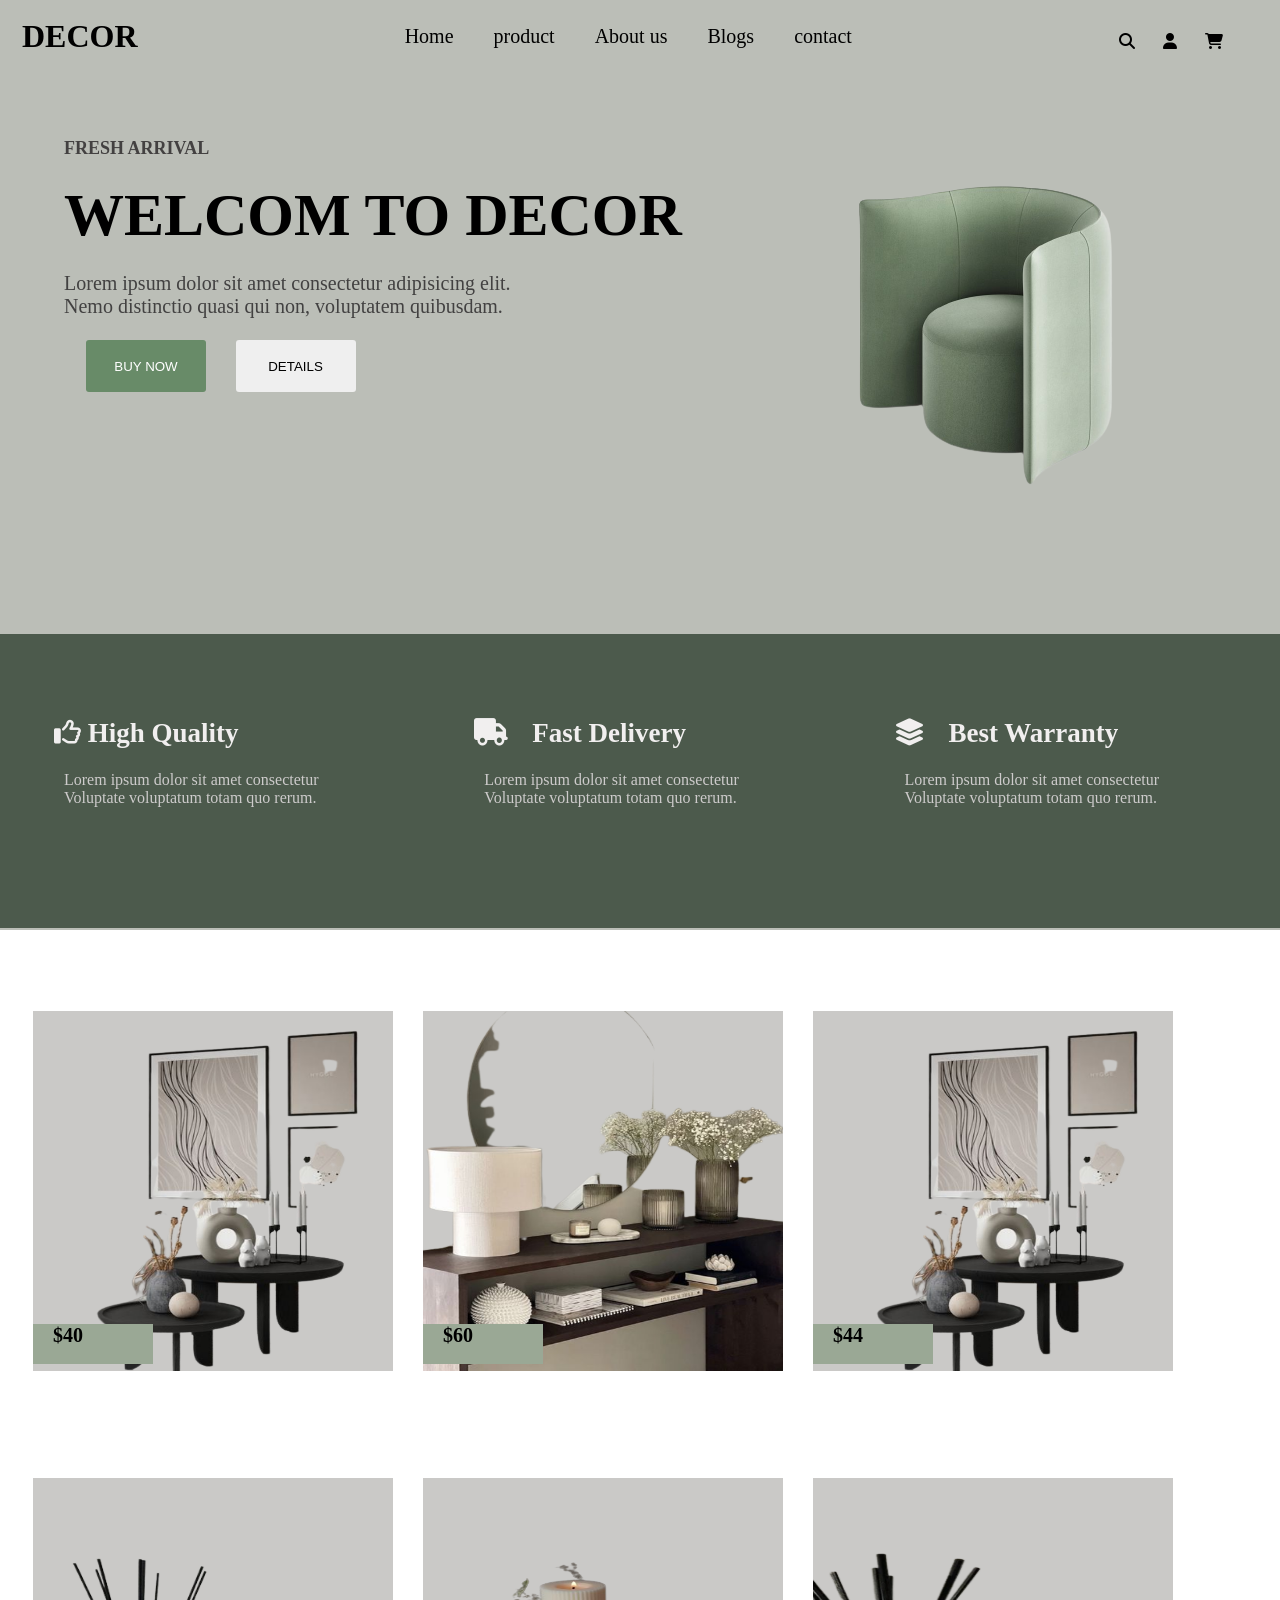
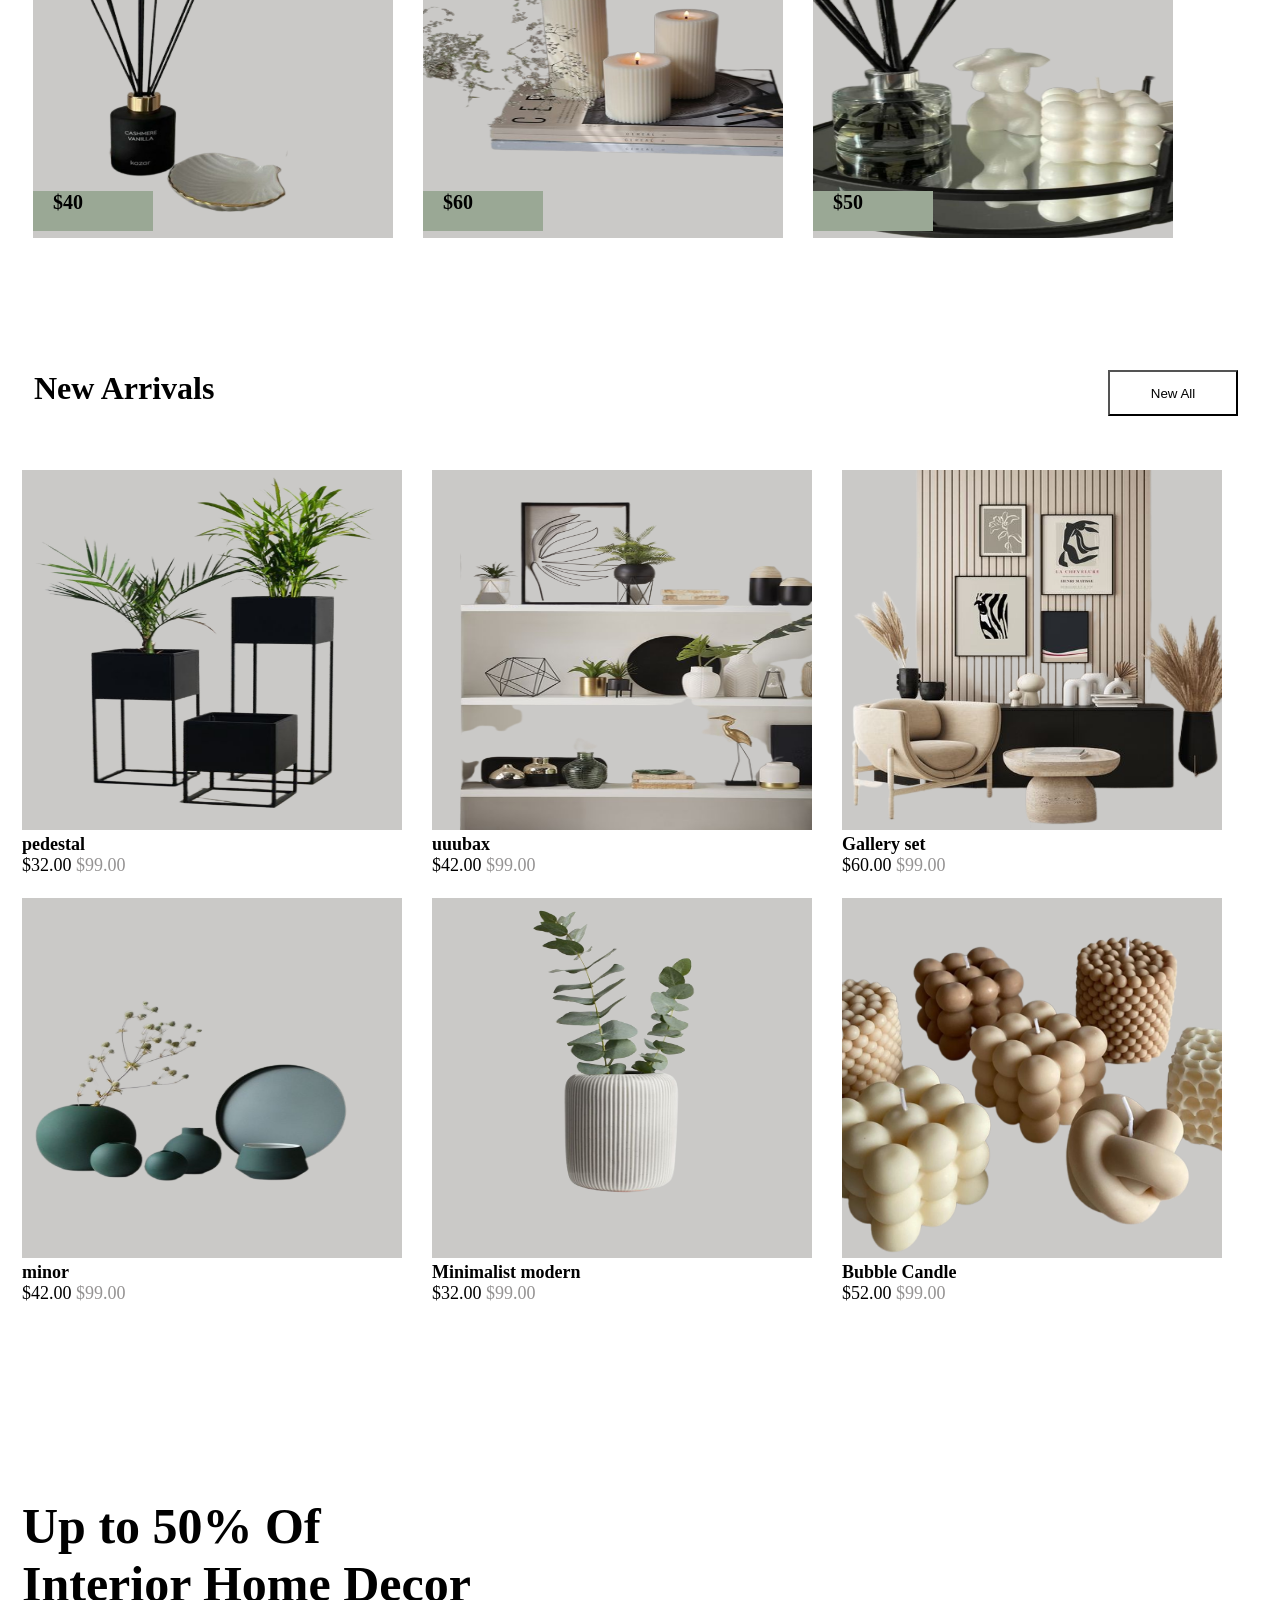
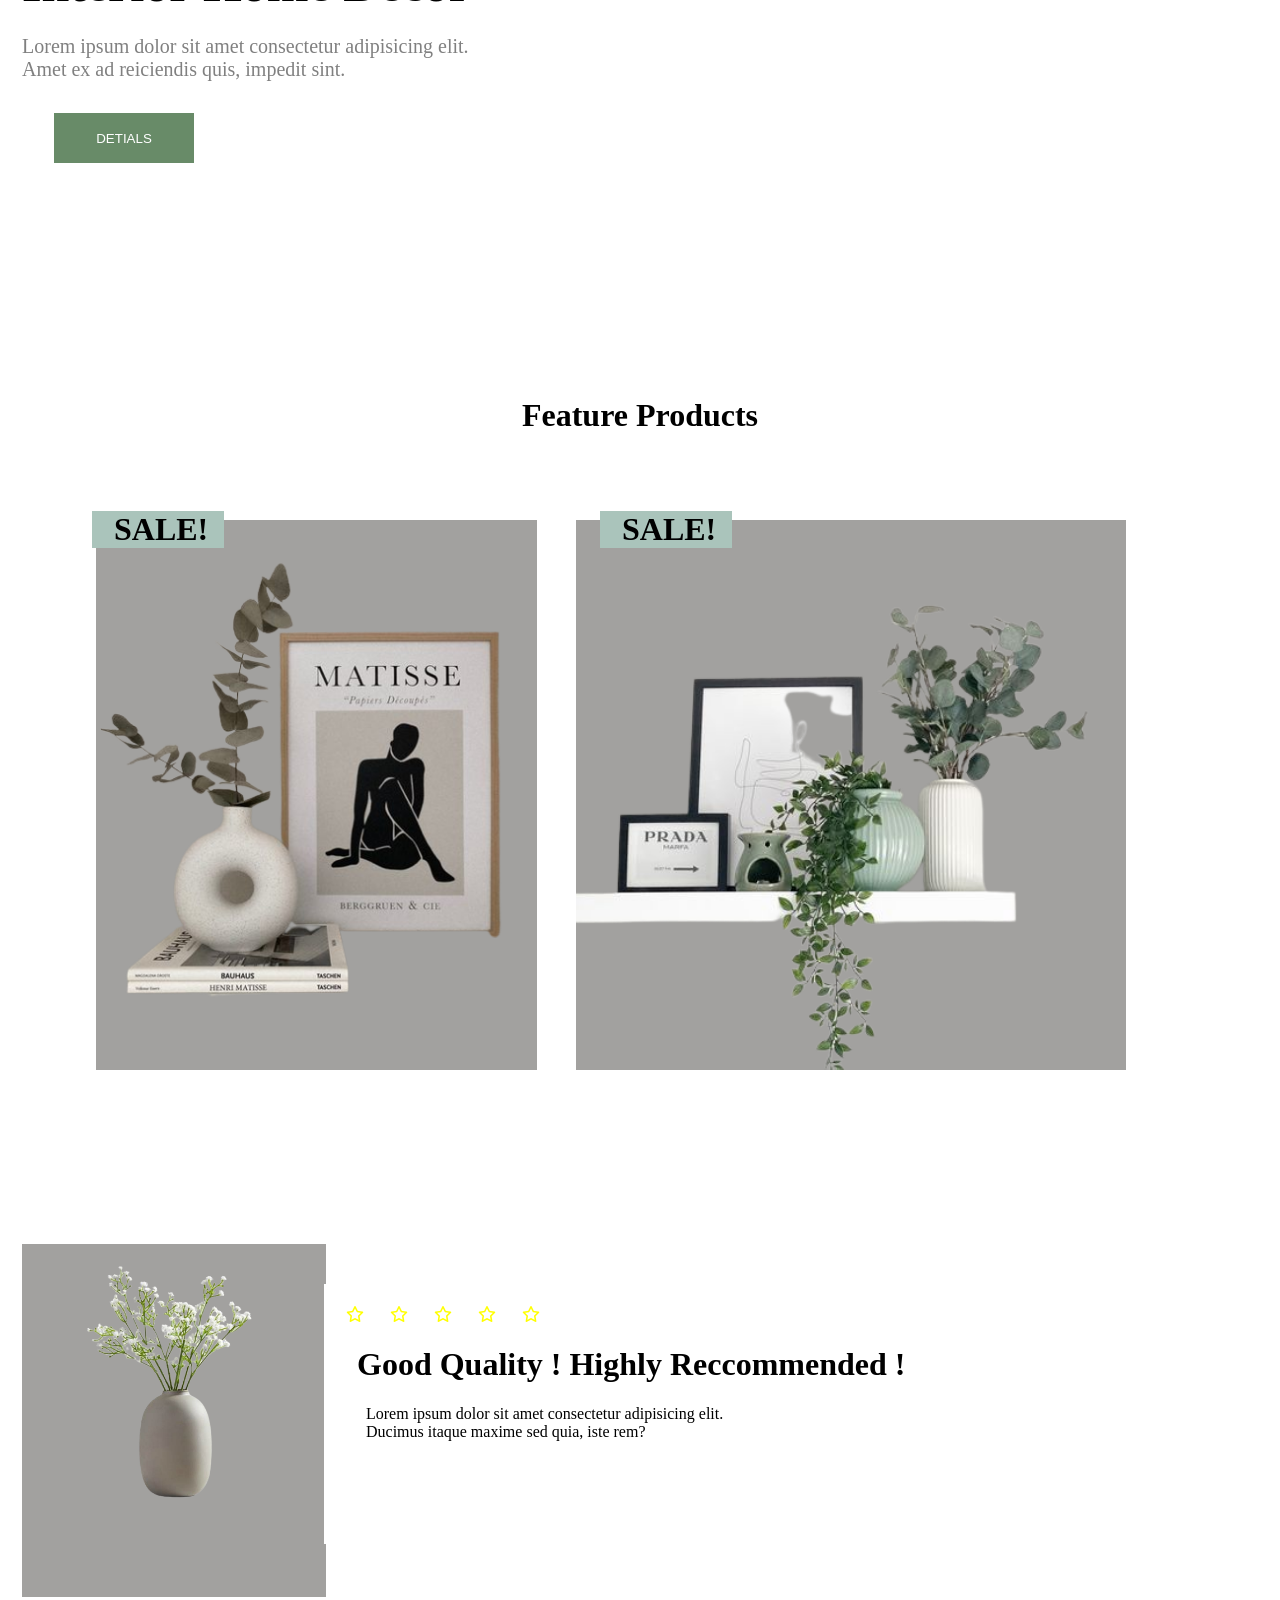
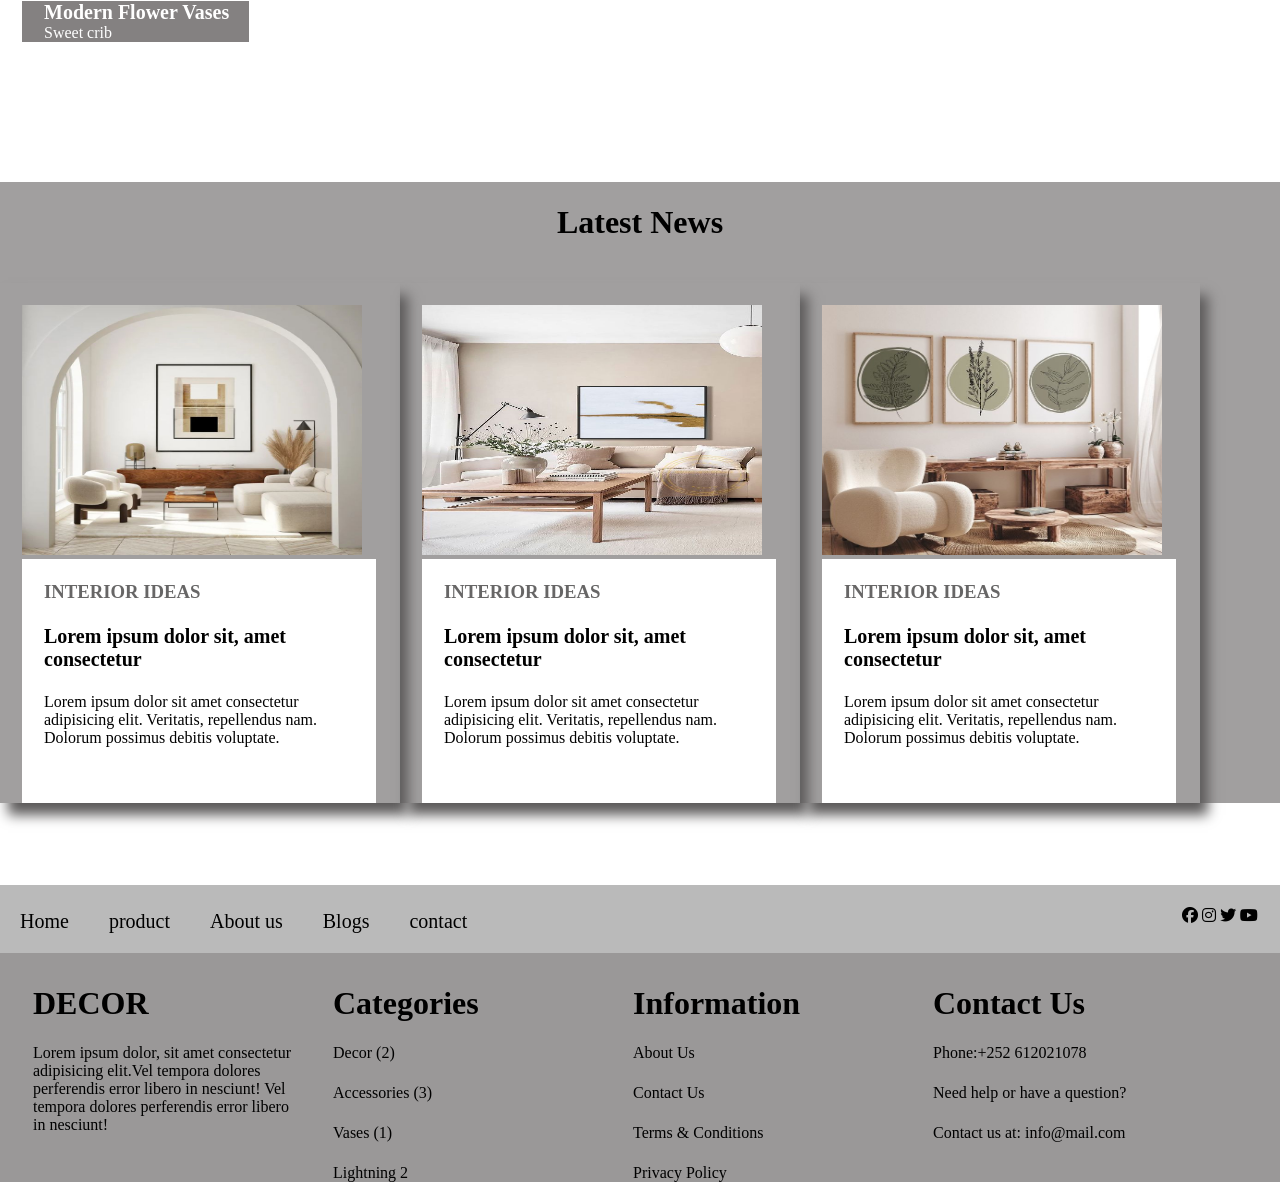
<file: index.html>
<!DOCTYPE html>
<html lang="en">
<head>
    <meta charset="UTF-8">
    <meta name="viewport" content="width=device-width, initial-scale=1.0">
    <title> project pr</title>
    <link rel="stylesheet" href="project.css">
    <link rel="stylesheet" href="https://cdnjs.cloudflare.com/ajax/libs/font-awesome/6.4.0/css/all.min.css" integrity="sha512-iecdLmaskl7CVkqkXNQ/ZH/XLlvWZOJyj7Yy7tcenmpD1ypASozpmT/E0iPtmFIB46ZmdtAc9eNBvH0H/ZpiBw==" crossorigin="anonymous" referrerpolicy="no-referrer" />
</head>
<body>
    <div class="header-parent">
        <div class="header">
            <!-- <div class="logo">
                <img src="img/Ak_logo-removebg-preview.png">
            </div> -->
        <div class="name">
            <h1>DECOR</h1>
        </div>
        <a href="#" class="button"><i class="fa-solid fa-bars"></i></a>
          <div class="menue"> 
        <ul>
                <li><a href="project.html">Home</a></li>
                <li><a href="product.html">product</a></li>
                <li><a href="about.html">About us</a></li>
                <li><a href="Blog.html">Blogs</a></li>
                <li><a href="contact.html">contact</a></li>
        </ul>
      </div>
        <div class="icon">
    
        <i class="fa-solid fa-magnifying-glass"></i>

        <i class="fa-solid fa-user"></i>

        <i class="fa-solid fa-cart-shopping"></i>


        </div>
        
      </div>
      <div class="body-parent">
      <div class="body1">
        <h3>FRESH ARRIVAL</h3>
        <h1>WELCOM TO DECOR</h1>
        <P>Lorem ipsum dolor sit amet consectetur adipisicing elit.<br> Nemo distinctio quasi qui non, voluptatem quibusdam.</P>
        <button class="BUT1">BUY NOW</button>
        <button class="BUT2">DETAILS</button>
      </div>
      <div class="body-img">
        <img src="img/Proto-chair-out-plushalle-01-1024x1024_1-removebg-preview.png">
         
      </div>

      </div>

      <div class="body2-parent">
        <div class="body2">
         
         <h1> <i class="fa-regular fa-thumbs-up"></i> High Quality</h1>
         <p>Lorem ipsum dolor sit amet consectetur <br>Voluptate voluptatum totam quo rerum.</p>
         
        </div>
        <div class="body2">
         <h1><i class="fa-solid fa-truck"></i>Fast Delivery</h1>
         <p>Lorem ipsum dolor sit amet consectetur <br>Voluptate voluptatum totam quo rerum.</p>

        </div>
        <div class="body2"> 
         <h1> <i class="fa-sharp fa-solid fa-layer-group"></i>Best Warranty</h1>
         <p>Lorem ipsum dolor sit amet consectetur <br>Voluptate voluptatum totam quo rerum.</p>

        </div>
        
      </div>
    <div class="image-parent">
      <div class="image1">
        <img src="img/image_111-removebg-preview.png">
        <div class="para1">
          <h1>$40</h1>
        </div>
       
      </div>
       <div class="image1">
        <img src="img/image_22-removebg-preview.png">
        <div class="para1">
          <h1>$60</h1>
        </div>
       </div>
       
       <div class="image1">
        <img src="img/image44-removebg-preview.png">
        <div class="para1">
          <h1>$44</h1>
        </div>
       </div> 
       <div class="image1">
        <img src="img/image_55-removebg-preview.png">
        <div class="para1">
          <h1>$40</h1>
        </div>
       </div>
       <div class="image1">
        <img src="img/image_66-removebg-preview.png">
        <div class="para1">
          <h1>$60</h1>
        </div>
       </div>
       <div class="image1">
        <img src="img/image77-removebg-preview.png">
        <div class="para1">
          <h1>$50</h1>
        </div>
       </div>
       
           

       










    </div>

    <div class=" body3">
      <h1>New Arrivals</h1>  
      <button class="bbb1">New All</button>
    </div>

    <div class="body3-parent">
      <div class="body3-1">
        <img src="img/image_14-removebg-preview.png">
        <div class="pa1">
          <h1>pedestal</h1>
          <p>$32.00  <span>$99.00</span></p>
        </div>
      </div>
      <div class="body3-1">
        <img src="img/image_13-removebg-preview.png">
        <div class="pa1">
          <h1>uuubax</h1>
          <p>$42.00    <span>$99.00</span></p>
        </div>
      </div>
      <div class="body3-1">
        <img src="img/image_12-removebg-preview.png">
        <div class="pa1">
          <h1>Gallery set</h1>
          <p>$60.00  <span>$99.00</span></p>
        </div>
      </div>
      <div class="body3-1">
        <img src="img/image_99-removebg-preview.png">
        <div class="pa1">
          <h1>minor</h1>
          <p>$42.00  <span>$99.00</span></p>
        </div>
      </div>
      <div class="body3-1">
        <img src="img/image10-removebg-preview.png">
        <div class="pa1">
          <h1>Minimalist modern</h1>
          <p>$32.00  <span>$99.00</span></p>
        </div>
      </div>
      <div class="body3-1">
        <img src="img/image_15-removebg-preview.png">
        <div class="pa1">
          <h1>Bubble Candle</h1>
          <p>$52.00  <span>$99.00</span></p>
        </div>
      </div>










    </div>


    <div class="body4-parent">

      <div class="body4-1">
        <h1>Up to 50% Of <br>Interior Home Decor</h1>
        <p>Lorem ipsum dolor sit amet consectetur adipisicing elit.<br>
           Amet ex ad reiciendis quis, impedit sint.</p>
           <button>DETIALS</button>
      </div>

    </div>

    <div class="product">
      <div class="h1">
        <h1>Feature Products </h1>
      </div>
      <div class="pro-parent">
      <div class="prod-image1">
        <img src="img/20-removebg-preview.png">
        <div class="para2">
          <h1>SALE!</h1>
        </div>
      </div>
      <div class="prod-image1">
        <img src="img/222-removebg-preview.png">
        <div class="para22">
          <h1>SALE!</h1>
        </div>
      </div>
       
    </div>

    </div>


    <div class="body5-parent"> 
      <div class="body5">
        <img src="img/25-removebg-preview.png">
        <div class="paar">
          <h1>Modern Flower Vases</h1>
          <p>Sweet crib</p>
        </div>
         
      </div>
      <div class="body5-paragraphy">
        <div class="icon22">
          <i class="fa-regular fa-star"></i>
          <i class="fa-regular fa-star"></i>
          <i class="fa-regular fa-star"></i>
          <i class="fa-regular fa-star"></i>
          <i class="fa-regular fa-star"></i>
        </div>
      
        <h1>Good Quality ! Highly Reccommended ! </h1>
        <p>Lorem ipsum dolor sit amet consectetur adipisicing elit.<br> Ducimus itaque maxime sed quia, iste rem?</p>
      
      </div>
       
    


     
  </div>

     
    <div class="about-1">
      <h1>Latest News</h1>
    </div>
    <div class="about-parent">
      <div class="about1">
        <img src="img/2666.jpg">
        <h3>INTERIOR IDEAS</h3>
        <h1>Lorem ipsum dolor sit, amet<br> consectetur</h1>
        <p>Lorem ipsum dolor sit amet consectetur adipisicing elit. Veritatis, repellendus nam.<br> Dolorum possimus debitis voluptate.</p>
      </div>
      <div class="about1">
        <img src="img/277.jpg">
        <h3>INTERIOR IDEAS</h3>
        <h1>Lorem ipsum dolor sit, amet<br> consectetur</h1>
        <p>Lorem ipsum dolor sit amet consectetur adipisicing elit. Veritatis, repellendus nam.<br> Dolorum possimus debitis voluptate.</p>
      </div>
      <div class="about1">
        <img src="img/299.jpg">
        <h3>INTERIOR IDEAS</h3>
        <h1>Lorem ipsum dolor sit, amet<br> consectetur</h1>
        <p>Lorem ipsum dolor sit amet consectetur adipisicing elit. Veritatis, repellendus nam.<br> Dolorum possimus debitis voluptate.</p>
      </div>




    </div>
    
   <div class="header2">
  
    <ul>
      <li><a href="#">Home</a></li>
      <li><a href="#">product</a></li>
      <li><a href="#">About us</a></li>
      <li><a href="#">Blogs</a></li>
      <li><a href="#">contact</a></li>
</ul>

<div class="inside">
  <i class="fa-brands fa-facebook"></i>
  <i class="fa-brands fa-instagram"></i>
  <i class="fa-brands fa-twitter"></i>
  <i class="fa-brands fa-youtube"></i>
</div>



   </div>

   <div class="fooder-parent">
    <div class="fooder1">
      <h1>DECOR</h1>
      <P>Lorem ipsum dolor, sit amet consectetur adipisicing elit.Vel tempora dolores perferendis error libero in nesciunt! 
        Vel tempora dolores perferendis error libero in nesciunt!</P><br>
        
    </div>
    <div class="fooder1">
      <h1>Categories</h1>
      <p>Decor (2) </p>
      <p>Accessories (3)</p>
      <P>Vases (1)</P>
      <p>Lightning 2</p>
       
    </div>
    <div class="fooder1">
      <h1>Information</h1>
      <p>About Us</p>
      <p>Contact Us </p>
      <P>Terms & Conditions</P>
      <p>Privacy Policy</p>
       
    </div>
    <div class="fooder1">
      <h1> Contact Us</h1>
      <p>Phone:+252 612021078 </p>
      <p> Need help or have a question?</p>
      <P>Contact us at: info@mail.com</P>
      
       
    </div>









   </div>













    </div>

    <script src="project.js"></script>
    
</body>
</html>
</file>
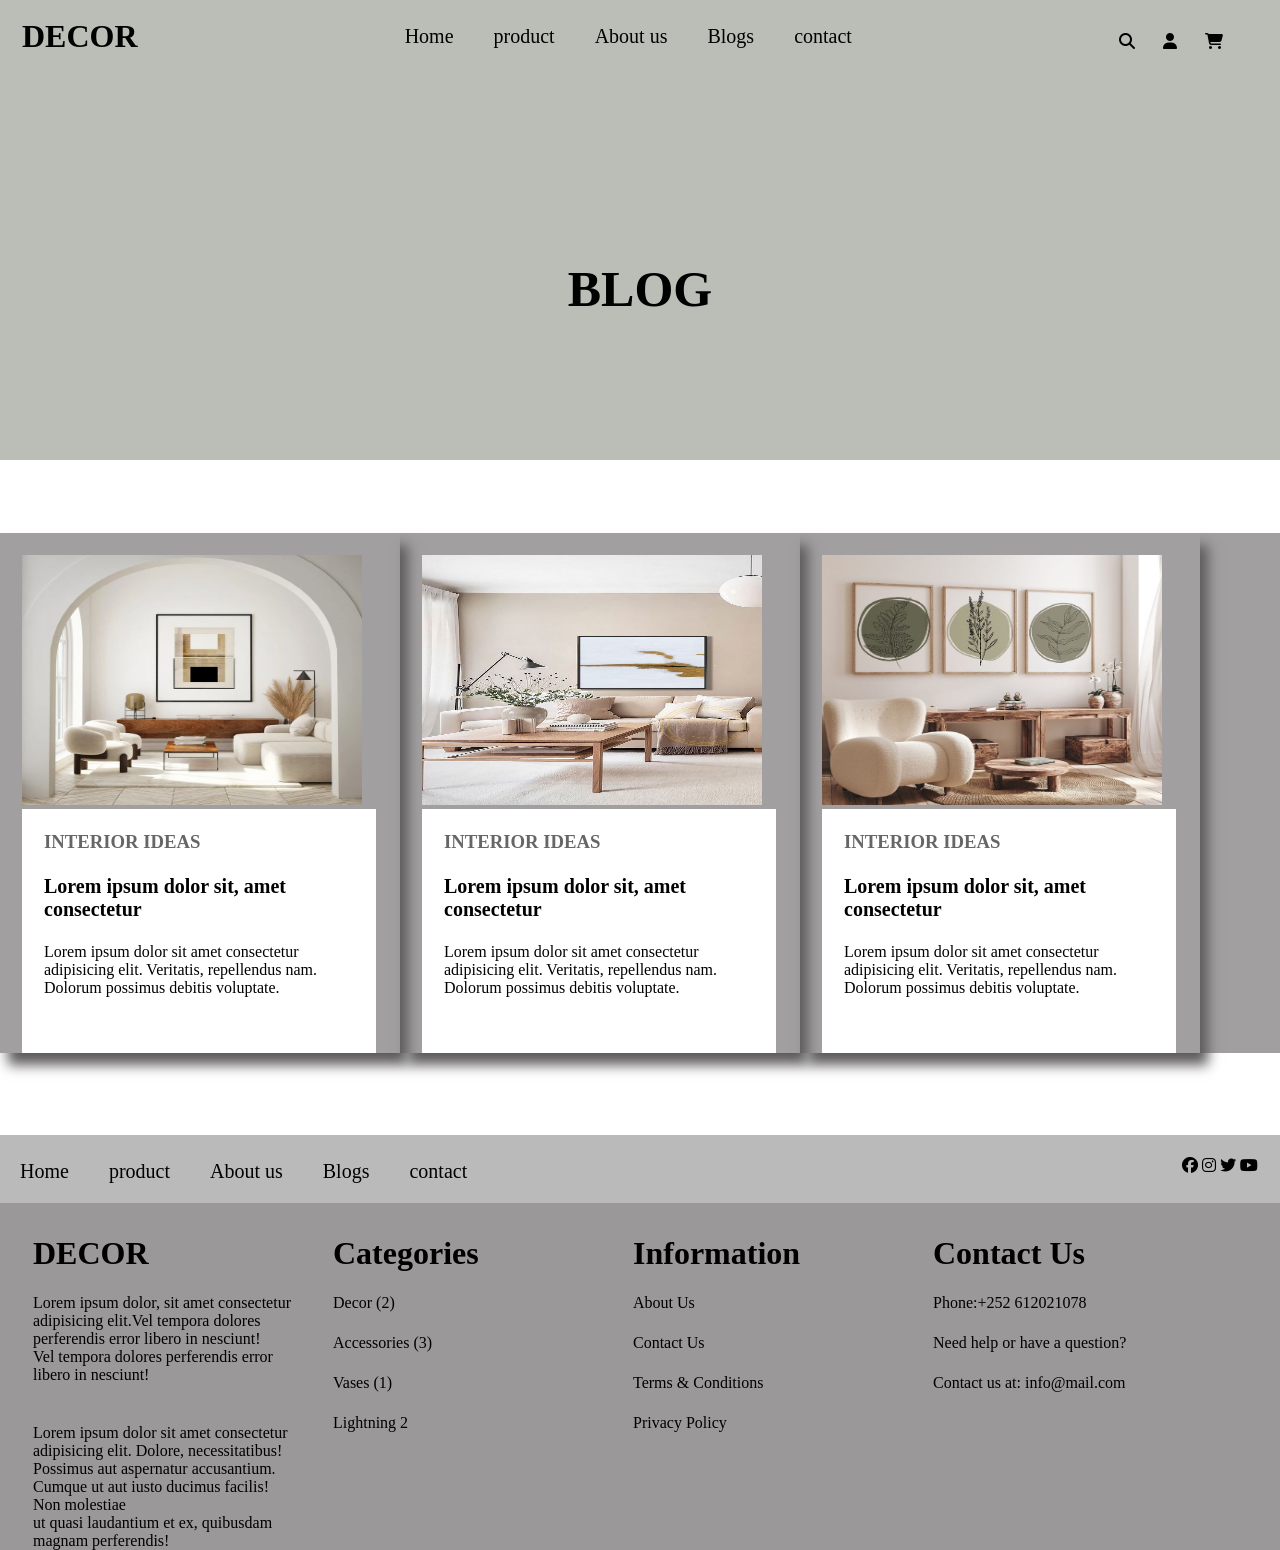
<file: Blog.html>
<!DOCTYPE html>
<html lang="en">
<head>
    <meta charset="UTF-8">
    <meta name="viewport" content="width=device-width, initial-scale=1.0">
    <title>Blog</title>
    <link rel="stylesheet" href="Blog.css">
    <link rel="stylesheet" href="https://cdnjs.cloudflare.com/ajax/libs/font-awesome/6.4.0/css/all.min.css" integrity="sha512-iecdLmaskl7CVkqkXNQ/ZH/XLlvWZOJyj7Yy7tcenmpD1ypASozpmT/E0iPtmFIB46ZmdtAc9eNBvH0H/ZpiBw==" crossorigin="anonymous" referrerpolicy="no-referrer" />
</head>
<body>
    <div class="header">
        
        <div class="name">
            <h1>DECOR</h1>
        </div>
        <div class="menue">

        
        <ul>
                <li><a href="project.html">Home</a></li>
                <li><a href="product.html">product</a></li>
                <li><a href="about.html">About us</a></li>
                <li><a href="Blog.html">Blogs</a></li>
                <li><a href="contact.html">contact</a></li>
        </ul>
        </div>
        <div class="icon">
    
        <i class="fa-solid fa-magnifying-glass"></i>
    
        <i class="fa-solid fa-user"></i>
    
        <i class="fa-solid fa-cart-shopping"></i>
    
        </div>
    
         
      </div>
      <div class="blog">
        <h1>BLOG</h1>
      </div>

      <div class="about-parent">
        <div class="about1">
          <img src="img/2666.jpg">
          <h3>INTERIOR IDEAS</h3>
          <h1>Lorem ipsum dolor sit, amet<br> consectetur</h1>
          <p>Lorem ipsum dolor sit amet consectetur adipisicing elit. Veritatis, repellendus nam.<br> Dolorum possimus debitis voluptate.</p>
        </div>
        <div class="about1">
          <img src="img/277.jpg">
          <h3>INTERIOR IDEAS</h3>
          <h1>Lorem ipsum dolor sit, amet<br> consectetur</h1>
          <p>Lorem ipsum dolor sit amet consectetur adipisicing elit. Veritatis, repellendus nam.<br> Dolorum possimus debitis voluptate.</p>
        </div>
        <div class="about1">
          <img src="img/299.jpg">
          <h3>INTERIOR IDEAS</h3>
          <h1>Lorem ipsum dolor sit, amet<br> consectetur</h1>
          <p>Lorem ipsum dolor sit amet consectetur adipisicing elit. Veritatis, repellendus nam.<br> Dolorum possimus debitis voluptate.</p>
        </div>
  
  
  
  
  
  
  
  
  
  
  
  
  
  
  
  
  
  
  
  
      </div>

      <div class="header2">
        <ul>
          <li><a href="#">Home</a></li>
          <li><a href="#">product</a></li>
          <li><a href="#">About us</a></li>
          <li><a href="#">Blogs</a></li>
          <li><a href="#">contact</a></li>
    </ul>
    <div class="inside">
      <i class="fa-brands fa-facebook"></i>
      <i class="fa-brands fa-instagram"></i>
      <i class="fa-brands fa-twitter"></i>
      <i class="fa-brands fa-youtube"></i>
    </div>
    
    
    
       </div>
    
       <div class="fooder-parent">
        <div class="fooder1">
          <h1>DECOR</h1>
          <P>Lorem ipsum dolor, sit amet consectetur<br> adipisicing elit.Vel tempora dolores perferendis error libero in nesciunt! <br>
            Vel tempora dolores perferendis error libero in nesciunt!</P><br>
            <p>Lorem ipsum dolor sit amet consectetur adipisicing elit. Dolore, necessitatibus!<br> Possimus aut aspernatur accusantium. Cumque ut aut iusto ducimus facilis! Non molestiae<br> ut quasi laudantium et ex, quibusdam magnam perferendis!</p>
        </div>
        <div class="fooder1">
          <h1>Categories</h1>
          <p>Decor (2) </p>
          <p>Accessories (3)</p>
          <P>Vases (1)</P>
          <p>Lightning 2</p>
           
        </div>
        <div class="fooder1">
          <h1>Information</h1>
          <p>About Us</p>
          <p>Contact Us </p>
          <P>Terms & Conditions</P>
          <p>Privacy Policy</p>
           
        </div>
        <div class="fooder1">
          <h1> Contact Us</h1>
          <p>Phone:+252 612021078 </p>
          <p> Need help or have a question?</p>
          <P>Contact us at: info@mail.com</P>
          
           
        </div>
    
    
    
    
    
    
    
    
    
       </div>














    
</body>
</html>
</file>
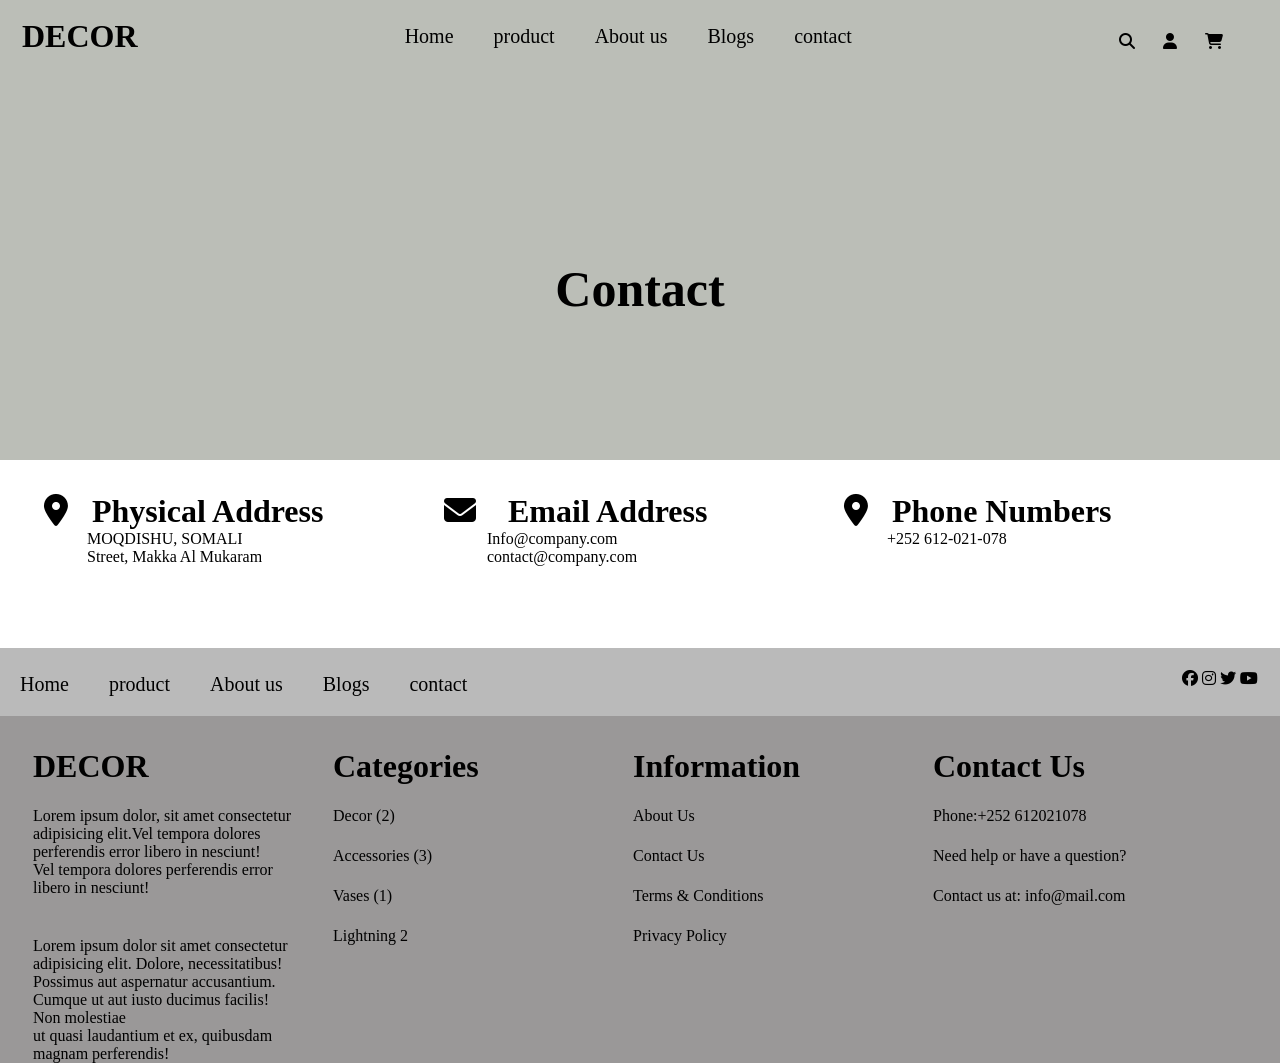
<file: contact.html>
<!DOCTYPE html>
<html lang="en">
<head>
    <meta charset="UTF-8">
    <meta name="viewport" content="width=device-width, initial-scale=1.0">
    <title> Contact</title>
    <link rel="stylesheet" href="contact.css">
   <link rel="stylesheet" href="https://cdnjs.cloudflare.com/ajax/libs/font-awesome/6.4.0/css/all.min.css" integrity="sha512-iecdLmaskl7CVkqkXNQ/ZH/XLlvWZOJyj7Yy7tcenmpD1ypASozpmT/E0iPtmFIB46ZmdtAc9eNBvH0H/ZpiBw==" crossorigin="anonymous" referrerpolicy="no-referrer" />
</head>
<body>
    <div class="header">
        
        <div class="name">
            <h1>DECOR</h1>
        </div>
        <div class="menue">
        <ul>  
               
                <li><a href="project.html">Home</a></li>
                <li><a href="product.html">product</a></li>
                <li><a href="about.html">About us</a></li>
                <li><a href="Blog.html">Blogs</a></li>
                <li><a href="contact.html">contact</a></li>
        </ul>
        </div>

        <div class="icon">
    
        <i class="fa-solid fa-magnifying-glass"></i>
    
        <i class="fa-solid fa-user"></i>
    
        <i class="fa-solid fa-cart-shopping"></i>
    
        </div>
    
         
      </div>
      <div class="contact">
        <h1>Contact</h1>
      </div>

     <div class="part1-parent">
        <div class="part">
           
            <h1><i class="fa-solid fa-location-dot"></i>Physical Address</h1>
            <p>MOQDISHU, SOMALI<br>Street, Makka Al Mukaram</p>
        </div>
      
        <div class="part">
            
            <h1><i class="fa-solid fa-envelope"></i> Email Address</h1>
            <p> Info@company.com<br>
                contact@company.com</p>
        </div>
        <div class="part">
           
            <h1><i class="fa-solid fa-location-dot"></i>Phone Numbers</h1>
            <p> +252 612-021-078</p>
        </div>









     </div>

     <div class="header2">
        <ul>
          <li><a href="#">Home</a></li>
          <li><a href="#">product</a></li>
          <li><a href="#">About us</a></li>
          <li><a href="#">Blogs</a></li>
          <li><a href="#">contact</a></li>
    </ul>
    <div class="inside">
      <i class="fa-brands fa-facebook"></i>
      <i class="fa-brands fa-instagram"></i>
      <i class="fa-brands fa-twitter"></i>
      <i class="fa-brands fa-youtube"></i>
    </div>
    
    
    
       </div>
    
       <div class="fooder-parent">
        <div class="fooder1">
          <h1>DECOR</h1>
          <P>Lorem ipsum dolor, sit amet consectetur<br> adipisicing elit.Vel tempora dolores perferendis error libero in nesciunt! <br>
            Vel tempora dolores perferendis error libero in nesciunt!</P><br>
            <p>Lorem ipsum dolor sit amet consectetur adipisicing elit. Dolore, necessitatibus!<br> Possimus aut aspernatur accusantium. Cumque ut aut iusto ducimus facilis! Non molestiae<br> ut quasi laudantium et ex, quibusdam magnam perferendis!</p>
        </div>
        <div class="fooder1">
          <h1>Categories</h1>
          <p>Decor (2) </p>
          <p>Accessories (3)</p>
          <P>Vases (1)</P>
          <p>Lightning 2</p>
           
        </div>
        <div class="fooder1">
          <h1>Information</h1>
          <p>About Us</p>
          <p>Contact Us </p>
          <P>Terms & Conditions</P>
          <p>Privacy Policy</p>
           
        </div>
        <div class="fooder1">
          <h1> Contact Us</h1>
          <p>Phone:+252 612021078 </p>
          <p> Need help or have a question?</p>
          <P>Contact us at: info@mail.com</P>
          
           
        </div>
    
    
    
    
    
    
    
    
    
       </div>














</body>
</html>
</file>
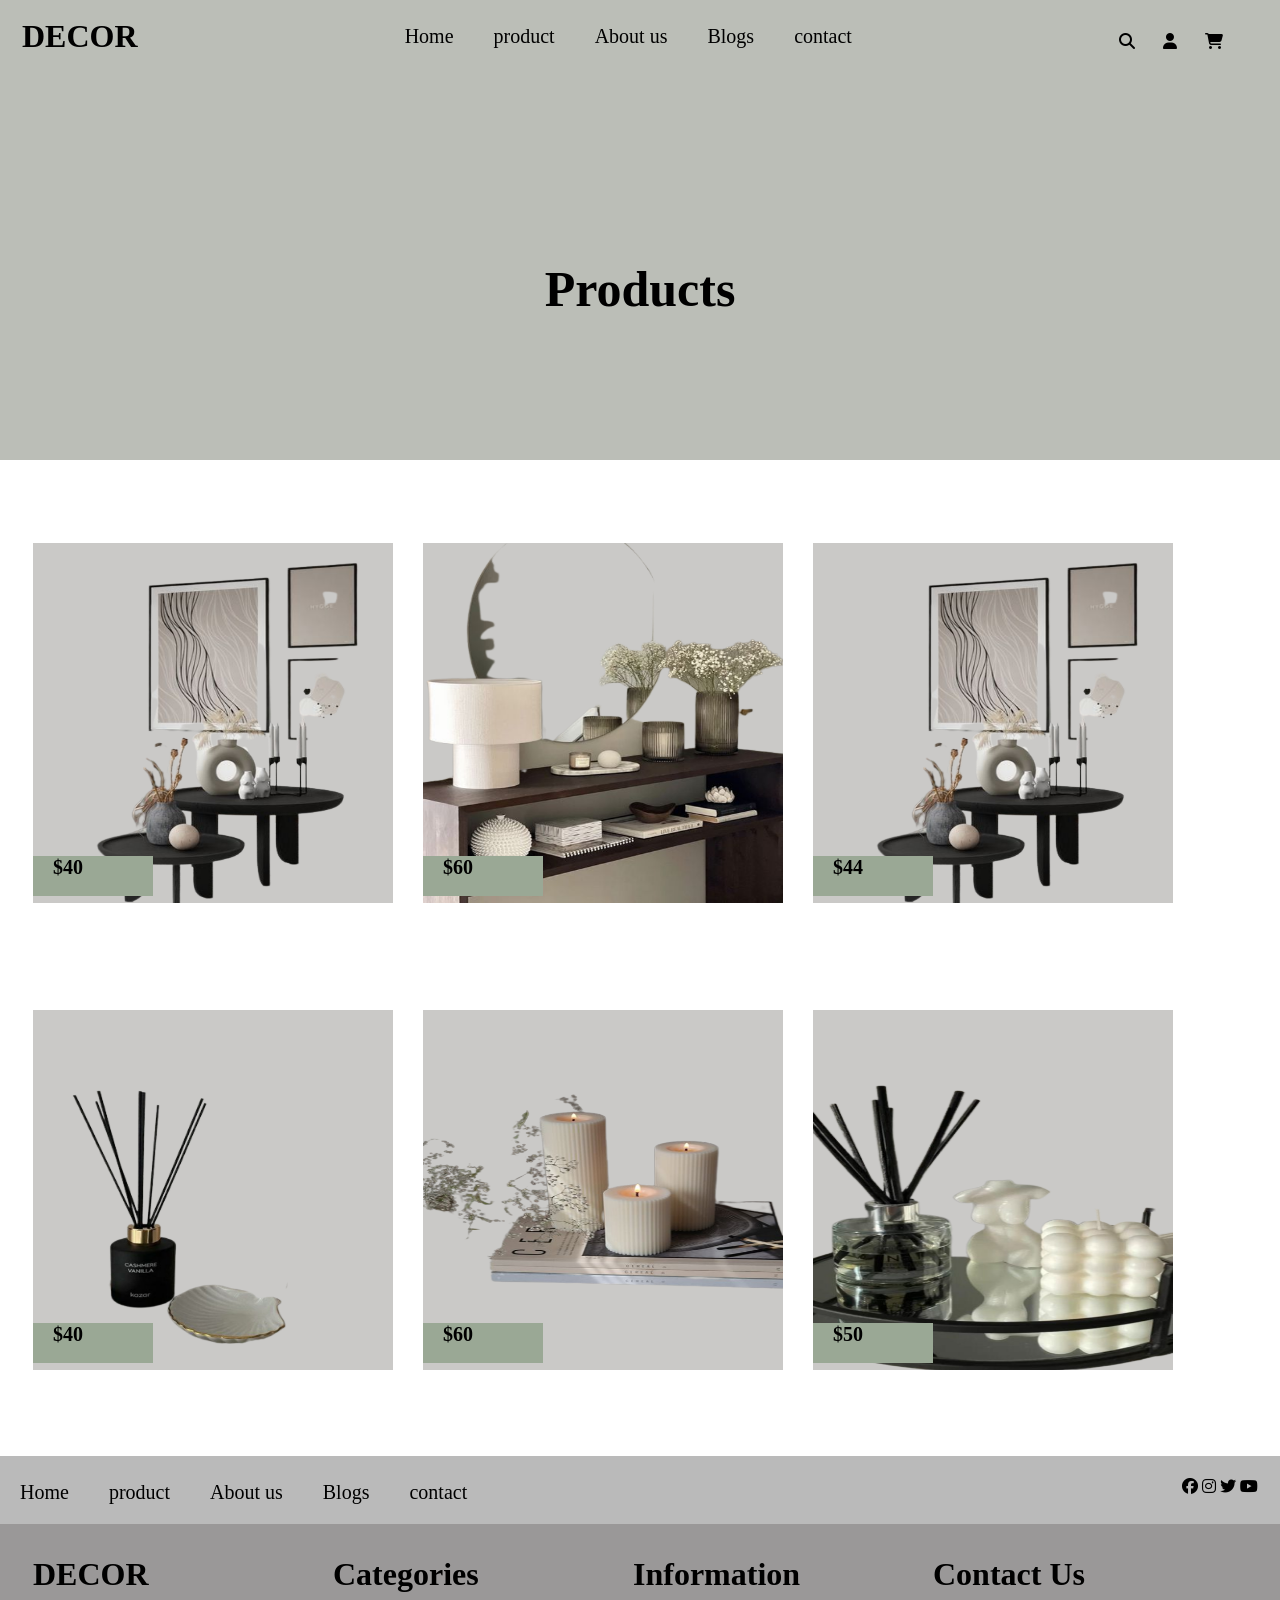
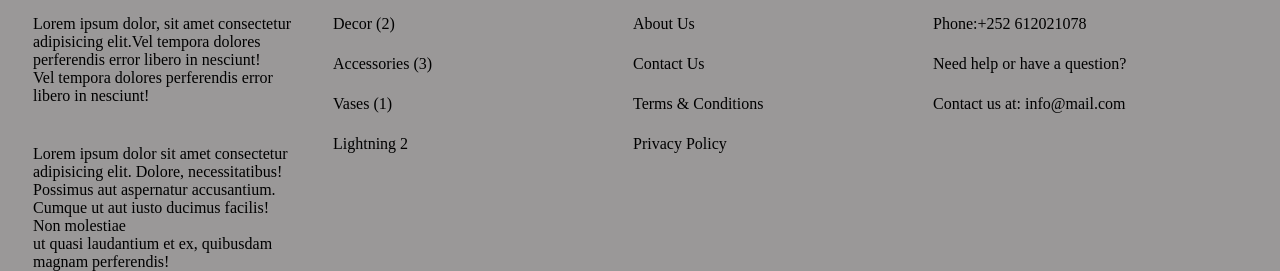
<file: product.html>
<!DOCTYPE html>
<html lang="en">
<head>
    <meta charset="UTF-8">
    <meta name="viewport" content="width=device-width, initial-scale=1.0">
    <title> product</title>
    <link rel="stylesheet" href="product.css">
    <link rel="stylesheet" href="https://cdnjs.cloudflare.com/ajax/libs/font-awesome/6.4.0/css/all.min.css" integrity="sha512-iecdLmaskl7CVkqkXNQ/ZH/XLlvWZOJyj7Yy7tcenmpD1ypASozpmT/E0iPtmFIB46ZmdtAc9eNBvH0H/ZpiBw==" crossorigin="anonymous" referrerpolicy="no-referrer" />

</head>
<body>
    
    <div class="header">
        
    <div class="name">
        <h1>DECOR</h1>
    </div>
    <div class="menue"> 
    <ul>
            <li><a href="project.html">Home</a></li>
            <li><a href="#">product</a></li>
            <li><a href="about.html">About us</a></li>
            <li><a href="#">Blogs</a></li>
            <li><a href="#">contact</a></li>
    </ul>
  </div>
    <div class="icon">

    <i class="fa-solid fa-magnifying-glass"></i>

    <i class="fa-solid fa-user"></i>

    <i class="fa-solid fa-cart-shopping"></i>

    </div>

     
  </div>
  <div class="product">
    <h2>Products</h2>
  </div>

  <div class="image-parent">
    <div class="image1">
      <img src="img/image_111-removebg-preview.png">
      <div class="para1">
        <h1>$40</h1>
      </div>
     
    </div>
     <div class="image1">
      <img src="img/image_22-removebg-preview.png">
      <div class="para1">
        <h1>$60</h1>
      </div>
     </div>
     
     <div class="image1">
      <img src="img/image44-removebg-preview.png">
      <div class="para1">
        <h1>$44</h1>
      </div>
     </div> 
     <div class="image1">
      <img src="img/image_55-removebg-preview.png">
      <div class="para1">
        <h1>$40</h1>
      </div>
     </div>
     <div class="image1">
      <img src="img/image_66-removebg-preview.png">
      <div class="para1">
        <h1>$60</h1>
      </div>
     </div>
     <div class="image1">
      <img src="img/image77-removebg-preview.png">
      <div class="para1">
        <h1>$50</h1>
      </div>
     </div>

     
         

     










  </div>

  <div class="header2">
    <ul>
      <li><a href="#">Home</a></li>
      <li><a href="#">product</a></li>
      <li><a href="#">About us</a></li>
      <li><a href="#">Blogs</a></li>
      <li><a href="#">contact</a></li>
</ul>
<div class="inside">
  <i class="fa-brands fa-facebook"></i>
  <i class="fa-brands fa-instagram"></i>
  <i class="fa-brands fa-twitter"></i>
  <i class="fa-brands fa-youtube"></i>
</div>



   </div>

   <div class="fooder-parent">
    <div class="fooder1">
      <h1>DECOR</h1>
      <P>Lorem ipsum dolor, sit amet consectetur<br> adipisicing elit.Vel tempora dolores perferendis error libero in nesciunt! <br>
        Vel tempora dolores perferendis error libero in nesciunt!</P><br>
        <p>Lorem ipsum dolor sit amet consectetur adipisicing elit. Dolore, necessitatibus!<br> Possimus aut aspernatur accusantium. Cumque ut aut iusto ducimus facilis! Non molestiae<br> ut quasi laudantium et ex, quibusdam magnam perferendis!</p>
    </div>
    <div class="fooder1">
      <h1>Categories</h1>
      <p>Decor (2) </p>
      <p>Accessories (3)</p>
      <P>Vases (1)</P>
      <p>Lightning 2</p>
       
    </div>
    <div class="fooder1">
      <h1>Information</h1>
      <p>About Us</p>
      <p>Contact Us </p>
      <P>Terms & Conditions</P>
      <p>Privacy Policy</p>
       
    </div>
    <div class="fooder1">
      <h1> Contact Us</h1>
      <p>Phone:+252 612021078 </p>
      <p> Need help or have a question?</p>
      <P>Contact us at: info@mail.com</P>
      
       
    </div>









   </div>



</body>
</html>
</file>
<file: project.css>
*{
    margin: 0px;
    padding: 0px;
}
 .header-parent{
    background-color: rgb(187, 190, 183);
    height: 930px;
    width: 100%;
 }
.header{
     
    position: relative;
    display: flex;
    justify-content:space-between ;
}

ul {
    display: flex;

}
 
ul li{
    list-style: none;
    padding: 20px 20px;
    padding-top: 25px;
    
}
ul li a{
    text-decoration: none;
    color: black;
    font-size: 20px;
    transition: all 0.3s ease ;
    
} 
 .menue a:hover {
   color: rgb(248, 245, 245);
}
.icon{
    padding-right: 33px;
    padding-top: 33px;
    
    
}
.fa-solid{
    padding-right: 24px;
}

.name{
    padding-left: 22px;
    padding-top: 18px;
}

.button {
   position: absolute;
   color: rgb(253, 250, 250);
   font-size: 30px;
   right: 6px;
   top: 18px;
   display: none;
   
 
}

 .body1{
    padding-top: 70px;
    padding-left: 64px;
    font-size: 30px;
 }

 .body1 h3{
    color: rgb(67, 65, 65);
    font-size: 18px;
 }
 .body1 h1{
    padding-top: 22px;
    font-weight: 22px;
 }

 .body1 p{
    padding-top: 22px;
    color: rgb(66, 65, 65);
    font-size: 20px;
 }
 .BUT1{
    height: 52px;
    width: 120px;
    margin: 22px;
    border: none;
    border-radius: 3px;
    background-color: rgb(104, 139, 104);
    color: white;
 }
 .BUT2{
    height: 52px;
    width: 120px; 
    border: none;
    border-radius: 3px;
 }
 .BUT2:hover{
    background-color: rgb(104, 139, 104) ;
 }

 
 .body-parent{
    display: flex;
    justify-content: space-between;
 }
 .body-img img{
    font-size: 112px;
    margin-right: 30px;
    
 }
 .body2-parent{
    margin-top: 62px;
    
    height: 250px;
    padding: 22px ;
     gap:10%;
    display: flex;
    background-color: rgb(76, 90, 76);
 }
 .body2 h1{
    margin-top: 62px;
    color: rgb(241, 239, 239);
    padding-left: 32px;
    font-size: 27px;
 }
  .body2 p{
    padding-top: 22px;
    padding-left: 42px;
    text-align: justify;
    color: rgb(205, 203, 203);
  }
  .image-parent{
    margin-left: 33px;
     display: grid;
     grid-template-columns: 370px 370px 370px;
     gap:20px;
   

     
  }
  .image1 img{
   animation-name: box-animation;
   animation-duration: 2s;
   animation-iteration-count: infinite;
   animation-delay: 1s ;
     
  }

  .image1 img:hover{
     transform: scale(1.1);
   
  }
  

  .image1 img{
    position: relative; 
    margin-top: 83px;
    background-color: rgb(202, 201, 199);
    height: 360px;
    width: 360px;
   
  }
  .para1 h1{
  position: absolute;
  margin-top: -4%;
   margin-bottom: 22px;
   font-size: 20px;
   padding-left: 20px;
   background-color:rgb(154, 168, 149);
   height: 40px;
   width: 100px;
  }

  .para1 :hover{
   background-color :white;
    
  }

  .image2 img{
    height:360px; 
    width: 380px;
    /* margin-left: 12px; */
    margin-top: 80px;
    background-color: rgb(202, 201, 199);
  }

  .image3 img{
   /* margin-left: 22px; */
   margin-top: 82px;
  height: 360px;
  width: 380px;
  background-color: rgb(202, 201, 199);
  

  }
  .image4 img{
   background-color: rgb(202, 201, 199);
   height: 360px;
   width: 380px;
  }
  .image5 img{
   background-color: rgb(202, 201, 199);
   height: 360px;
   width: 380px;
  }
  .image6 img{
   background-color: rgb(202, 201, 199);
   height: 360px;
   width: 380px;
  }

  .body3{
   margin-top :10%;
   margin-left: 34px;
   display: flex;
   justify-content: space-between;
  }

  .body3 button{
   margin-bottom: 32px;
   margin-right: 42px;
   height: 46px;
   width: 130px;
   background-color: white;
    
  }
  .body3 button:hover{
   background-color:  rgb(104, 139, 104)  ;
   color: white;
   border: none;
  }
 .body3-parent{

  display: grid;
  grid-template-columns: 410px 410px 410px;


  }
  .body3-1 img{
   animation-name: box-animation;
   animation-duration: 2s;
   animation-iteration-count: infinite;
   animation-delay: 1s ;
     
  }

  .body3-1 img:hover{
     transform: scale(1.02);

  }





  .body3-1 img{
   margin-top: 22px;
   margin-left: 22px;
   background-color: rgb(202, 201, 199);
   height: 360px;
   width: 380px;
  }
  
  .body3-1 h1{
   margin-left: 22px;
   font-size: 18px;
  }

  .body3-1 p{
   margin-left: 22px;
   font-weight: 22px;
   font-size: 18px;

  }

  span{
   color: rgb(148, 146, 146);
  }

.body4-1{
   height: 500px;
   width: 99%;
   padding-top: 10%;
   background-repeat: no-repeat;
   background-size: 100%;
   background-image: url("https://bdigitalhub.zubrify.com/wp-content/uploads/2022/04/home-cta-background-image.webp");
   margin-top: 65PX;
   padding-left: 22px;
}
.body4-1 p{
   color: gray;
   font-size: 20px;
   margin-top: 22px;
}
.body4-1 h1 {
   font-size: 50px;
}
 .body4-1 button{
   margin-top: 32px;
   margin-left: 32px;
   height: 50px;
   width: 140px;
   color: white;
   border: none;
   background-color: rgb(104, 139, 104);
   
 }
  
 .h1{
   text-align: center;
   margin-bottom:  5%;
 }
 .pro-parent{
   margin-bottom:  10%;
   display: grid;
   grid-template-columns: 480px 480px;
 }
 .prod-image img{
   margin-top: 22px;
    height: 430px;
    padding: 62px;
    margin-left: 62px;
    background-color: rgb(162, 161, 159);
  
   

 }

 .prod-image1 img{
   animation-name: box-animation;
   animation-duration: 2s;
   animation-iteration-count: infinite;
   animation-delay: 1s ;
     
  }

  .prod-image1 img:hover{
     transform: scale(1.02);
   
  }









 .prod-image1 img{
   position: relative;
   margin-left:20%;
   margin-top: 22px;
   height: 550px;
   background-color: rgb(162, 161, 159);


 }
 .para2{
   position: absolute;
   margin-top: -44%;
   background-color: rgb(170, 196, 187);
   width: 110px;
   margin-left: 92px;
   padding-left: 22px;
 }

 .para22{
   position: absolute;
   margin-top: -44%;
   background-color: rgb(170, 196, 187);
   width: 110px;
   margin-left: 120px;
   padding-left: 22px;
 }

  .body5 img{
   
   margin-left:22px;
   margin-top: 42px;
   padding-right:8%;
   padding-bottom: 93px;
   height: 260px;
   width: 280px;
   background-color: rgb(162, 161, 159);
  }
  .body5-parent {

   margin-top: 42px;
   display: flex; 
   height: 580px;
   width: 99%;
   background-repeat: no-repeat;
   background-size: 100%;
   background-image: url("https://bdigitalhub.zubrify.com/wp-content/uploads/2022/04/home-testimonial-background-image.webp");
  }

  .paar{
   color: white;
   position: absolute;
   margin-left: 22px;
   padding-right: 20px;
   background-color: rgb(132, 129, 129);
   
  }
  .paar h1{
    
   margin-left: 22px;
     font-size: 20px;
  }
  .paar p{
   margin-left: 22px;
  }
 
  
 

  .body5-paragraphy{
   margin-left: 22px;
   width: 70%;
   height: 260px;
   margin-top: 82px;
   background-color: white;
  

  }

 .icon22 i{
   color: yellow;
   padding-top: 22px;
   text-align: center;
   padding-left: 22px;

  }

  .body5-paragraphy h1{
   padding-top: 22px;
   padding-left: 33px;
  }
  .body5-paragraphy p{
   padding-top: 22px;
   padding-left: 42px;
  }

  .about-1{
     text-align: center;
     background-color: rgb(161, 159, 159);
     padding-bottom: 42px;
     padding-top: 22px;
  }

  .about-parent{
   display: grid;
   grid-template-columns: 400px 400px 400px;
   background-color: rgb(161, 159, 159);
    
  }
 
  .about1{
   box-shadow: 8px 12px 12px rgb(93, 91, 91);
  }




  .about1 img{
   margin-top: 22px;
   margin-left: 22px;
   height: 250px;
   width: 340px;
  }

   
  .about1 h3{
   width: 310px;
   background-color:white;
   color: rgb(103, 102, 102);
   padding-top: 22px;
   margin-left: 22px;
   padding-left: 22px;
   padding-right: 22px;
  }

 .about1 h1{
   width: 310px;
   background-color:white;
   padding-top: 22px;
   padding-left: 22px;
   margin-left: 22px;
   font-size: 20px;
   padding-right: 22px;
  }

  .about1 p{
   width: 310px;
   background-color:white;
     padding-top: 22px;
     padding-left: 22px;
     margin-left: 22px;
     padding-right: 22px;
     height: 110px;
  }

  .header2{
   margin-top: 82px;
   display: flex;
   justify-content: space-between;
   background-color:rgb(186, 186, 186) ;
  }
  .inside{
   
   padding-top: 22px;
   padding-right: 22px;
  }


  .fooder1{
   padding-top: 32px;
   padding-left: 33px;
  }

  .fooder1 p{
   padding-top: 22px;
  }

  .fooder-parent{
   background-color: rgb(154, 152, 152);
   display: grid;
   grid-template-columns: 300px 300px 300px 300px;
  }
@media (max-width:600px){
   .menue{
     display: none;
     width: 100%;
   }
   .icon{
      display: none;
   }
    .menue.active{
     display: block;
    }

    .menue ul{
      display: flex;
      flex-direction: column;
      background-color: rgb(127, 126, 126);
      width: 100%;
      height: 400px;
      color: white;
      
    }

    .menue ul li a {
      text-align: center;
      color: white;   
    }
    .menue ul li {
      text-align: center;
         
    }




   .header{
      padding: 0px;
      width: 100%;
      display: flex;
      flex-direction: column;
      font-size: 30px;
      right: 6px;
      top: 18px;

    
   }
   .button{
      display: block;
   }
    
   .body1{
      display: flex;
      flex-direction: column ;
      width: 100%;

   }
   .body1 h1{
      text-align: center;
      font-size: 30px;
   }

   .body1 h3{
      text-align: center;
      
   }
   .BUT2{
       
       display: none;
   }

   .BUT1{
      margin-left: 30%;
   }
   .body-img {
      display:  none

   }

   .body2-parent{
          display: grid;
          grid-row: 100px;
          height: 670px;


    }

    .image-parent{
       
      display: grid;
      grid-template-columns: 100px;
    }

    .image1 img{
      animation-name: box-animation;
      animation-duration: 2s;
      animation-iteration-count: infinite;
      animation-delay: 1s ;
        
     }
   
     .image1 img:hover{
        transform: scale(1.1);
      
     }
     
   
     .image1 img{
       position: relative; 
       margin-top: 43px;
       padding: 53px;
       background-color: rgb(202, 201, 199);
       height: 380px;
       width: 350px;
        
      
     }
     .para1 h1{
     position: absolute;
     margin-top: -4%;
      margin-bottom: 22px;
      font-size: 20px;
      padding-left: 20px;
      background-color:rgb(154, 168, 149);
      height: 40px;
      width: 100px;
     }
   
     .para1 :hover{
      background-color :white;
       
     }
        .body3{
         display: grid;
         grid-row:100px ;
         justify-content: center;
        }
       .bbb1{
           margin-top: 32px;
           width: 180px;
           margin-left: 22px;
       }
       .body3-parent{
         display: grid;
         grid-template-columns: 100px;
         
       }
       .body3-1 img{
         width: 480px;
       }
       
       .body4-parent{
         width: 980px;
          
         height: 500px;
           background-size: 100%;
   
 
         
       }

        .pro-parent{
          display: grid;
          grid-template-columns: 100px;
        }

        .para2{
         position: absolute;
         margin-top: -94%;
         background-color: rgb(170, 196, 187);
         width: 110px;
         margin-left: 92px;
         padding-left: 22px;
       }
      
       .para22{
         position: absolute;
         margin-top: -94%;
         background-color: rgb(170, 196, 187);
         width: 110px;
         margin-left: 120px;
         padding-left: 22px;
       }

       .prod-image img{
         margin-top: 22px;
          height: 430px;
          padding: 62px;
          margin-left: 62px;
          background-color: rgb(162, 161, 159);
        
         
      
       }
      
       .prod-image1 img{
         animation-name: box-animation;
         animation-duration: 2s;
         animation-iteration-count: infinite;
         animation-delay: 1s ;
           
        }
      
        .prod-image1 img:hover{
           transform: scale(1.02);
         
        }
      
       .prod-image1 img{
         position: relative;
         margin-left:20%;
         margin-top: 22px;
         height: 550px;
         width: 480px;
         

         }

         .body5 img{
   
            margin-left:22px;
            margin-top: 42px;
            padding-right:8%;
            padding-bottom: 93px;
            height: 120px;
            width: 190px;
            background-color: rgb(162, 161, 159);
           }
           .body5-parent {
         
            margin-top: 42px;
            display: flex; 
            height: 500px;
            width: 500px;
            
              
           }

           .about-parent{
            display: grid;
            grid-template-columns: 100px;
            width: 500px;
           }

           .about1{
            box-shadow: 8px 12px 12px rgb(93, 91, 91);
           }




           .about1 img{
            height: 350px;
            width: 450px;
           }

           .about-1{
            width: 499px;
           }
           .about1 h3{
            width: 400px;
            background-color:white;
            color: rgb(103, 102, 102);
            padding-top: 22px;
            margin-left: 22px;
            padding-left: 22px;
            padding-right: 22px;
           }
         
          .about1 h1{
            width: 400px;
            background-color:white;
            padding-top: 22px;
            padding-left: 22px;
            margin-left: 22px;
            font-size: 20px;
            padding-right: 22px;
           }
         
           .about1 p{
            width: 400px;
            background-color:white;
              padding-top: 22px;
              padding-left: 22px;
              margin-left: 22px;
              padding-right: 22px;
              height: 110px;
           }
         
               .fooder-parent{
                  display: grid;
                  grid-template-columns: 100px;
                   
                  
                

               }
               
               .fooder1{
                 padding-top: 32px;
                 padding-left: 33px;
                }

              .fooder1 p{
                padding-top: 22px;
                padding-left: 100px;
                width: 250px;
                text-align: justify;
                color: rgb(77, 76, 76);
                
                  }
                 

                  .fooder1 h1{
                     font-size: 20px;
                     padding-left: 90px;
                  }
              .inside{
               display: none;
              
              }
























         }
</file>
<file: Blog.css>
*{
    margin: 0px;
    padding: 0px;
}
 
.header{
    background-color: rgb(187, 190, 183);
    width: 100%;
    display: flex;
    justify-content:space-between ;
}

ul {
    display: flex;

}
 
ul li{
    list-style: none;
    padding: 20px 20px;
    padding-top: 25px;
    
}
ul li a{
    text-decoration: none;
    color: black;
    font-size: 20px;
    }

    
.icon{
    padding-right: 33px;
    padding-top: 33px;
    
    
}
.fa-solid{
    padding-right: 24px;
}
.name{
    padding-left: 22px;
    padding-top: 18px;
}

.blog{
    background-color: rgb(187, 190, 183);
    height: 200px;
    padding-top: 15%;
    text-align: center;
}
.blog h1{
    font-size: 50px;
}

.about-parent{
    margin-top: 73px;
    display: grid;
    grid-template-columns: 400px 400px 400px;
    background-color: rgb(161, 159, 159);
   }

   .about1{
    box-shadow: 8px 12px 12px rgb(93, 91, 91);
   }
 
   .about1 img{
    margin-top: 22px;
    margin-left: 22px;
    height: 250px;
    width: 340px;
   }
   .about1 h3{
    width: 310px;
    background-color:white;
    color: rgb(103, 102, 102);
    padding-top: 22px;
    margin-left: 22px;
    padding-left: 22px;
    padding-right: 22px;
   }
 
  .about1 h1{
    width: 310px;
    background-color:white;
    padding-top: 22px;
    padding-left: 22px;
    margin-left: 22px;
    font-size: 20px;
    padding-right: 22px;
   }
 
   .about1 p{
    width: 310px;
    background-color:white;
      padding-top: 22px;
      padding-left: 22px;
      margin-left: 22px;
      padding-right: 22px;
      height: 110px;
   }
   .header2{
    margin-top: 82px;
    display: flex;
    justify-content: space-between;
    background-color:rgb(186, 186, 186) ;
   }
   .inside{
    
    padding-top: 22px;
    padding-right: 22px;
   }
 
 
   .fooder1{
    padding-top: 32px;
    padding-left: 33px;
   }
 
   .fooder1 p{
    padding-top: 22px;
   }
 
   .fooder-parent{
    background-color: rgb(154, 152, 152);
    display: grid;
    grid-template-columns: 300px 300px 300px 300px;
   }


   @media (max-width: 600px){
    .about-parent{
        display: grid;
        grid-template-columns: 100px;
        width: 500px;
       }
       .menue{
        display: none;
       }

       .about1{
        box-shadow: 8px 12px 12px rgb(93, 91, 91);
       }


       .about1 img{
     
     
        height: 350px;
        width: 450px;
       }

       .about-1{
        width: 499px;
       }
       .about1 h3{
        width: 400px;
        background-color:white;
        color: rgb(103, 102, 102);
        padding-top: 22px;
        margin-left: 22px;
        padding-left: 22px;
        padding-right: 22px;
       }
     
      .about1 h1{
        width: 400px;
        background-color:white;
        padding-top: 22px;
        padding-left: 22px;
        margin-left: 22px;
        font-size: 20px;
        padding-right: 22px;
       }
     
       .about1 p{
        width: 400px;
        background-color:white;
          padding-top: 22px;
          padding-left: 22px;
          margin-left: 22px;
          padding-right: 22px;
          height: 110px;
       }

       .fooder-parent{
        display: grid;
        grid-template-columns: 100px;
         
        
      

     }
     
     .fooder1{
       padding-top: 32px;
       padding-left: 33px;
      }

    .fooder1 p{
      padding-top: 22px;
      padding-left: 100px;
      width: 250px;
      text-align: justify;
      color: rgb(77, 76, 76);
      
        }
       

        .fooder1 h1{
           font-size: 20px;
           padding-left: 90px;
        }
    .inside{
     display: none;
    
    }


















   }
</file>
<file: contact.css>
*{
    margin: 0px;
    padding: 0px;
}
 
.header{
    background-color: rgb(187, 190, 183);
    width: 100%;
    display: flex;
    justify-content:space-between ;
}

ul {
    display: flex;

}
 
ul li{
    list-style: none;
    padding: 20px 20px;
    padding-top: 25px;
    
}
ul li a{
    text-decoration: none;
    color: black;
    font-size: 20px;
    }

    
.icon{
    padding-right: 33px;
    padding-top: 33px;
    
    
}
.fa-solid{
    padding-right: 24px;
}
.name{
    padding-left: 22px;
    padding-top: 18px;
}

.contact{
    background-color: rgb(187, 190, 183);
    height: 200px;
    padding-top: 15%;
    text-align: center;
}
.contact h1{
    font-size: 50px;
}

.part1-parent{
    display: grid;
    grid-template-columns: 400px 400px 400px;
}

.part{
    margin-top: 33px;
    margin-left: 44px;
}

.part p{
    padding-left: 43px;
}

 
 

 


.header2{
    margin-top: 82px;
    display: flex;
    justify-content: space-between;
    background-color:rgb(186, 186, 186) ;
   }
   .inside{
    
    padding-top: 22px;
    padding-right: 22px;
   }
 
    

 
   .fooder1{
    padding-top: 32px;
    padding-left: 33px;
   }
 
   .fooder1 p{
    padding-top: 22px;
   }
 
   .fooder-parent{
    background-color: rgb(154, 152, 152);
    display: grid;
    grid-template-columns: 300px 300px 300px 300px;
   }


   
   @media (max-width:600px){

     .menue{
        display: none;
     }

    .part1-parent{
        display: flex;
        flex-direction: column;
        
    }
     .inside{
        display: none;
         
     }
     .part h1{
        font-size: 30px;

     }

     .part p{
        padding-left: 33px;
     }

   }
</file>
<file: product.css>
*{
    margin: 0px;
    padding: 0px;
}
 
.header{
    background-color: rgb(187, 190, 183);
    width: 100%;
    display: flex;
    justify-content:space-between ;
}

ul {
    display: flex;

}
 
ul li{
    list-style: none;
    padding: 20px 20px;
    padding-top: 25px;
    
}
ul li a{
    text-decoration: none;
    color: black;
    font-size: 20px;
    }

    
.icon{
    padding-right: 33px;
    padding-top: 33px;
    
    
}
.fa-solid{
    padding-right: 24px;
}
.name{
    padding-left: 22px;
    padding-top: 18px;
}


.product{
    background-color: rgb(187, 190, 183);
    height: 200px;
    padding-top: 15%;
    text-align: center;
}
.product h2{
    font-size: 50px;
}

.image-parent{
    margin-left: 33px;
     display: grid;
     grid-template-columns: 370px 370px 370px;
     gap:20px;
     }


     .image1 img{
        position: relative; 
        margin-top: 83px;
        background-color: rgb(202, 201, 199);
        height: 360px;
        width: 360px;
        }


        .image1 img{
            animation-name: box-animation;
            animation-duration: 2s;
            animation-iteration-count: infinite;
            animation-delay: 1s ;
              
           }
         
           .image1 img:hover{
              transform: scale(1.1);
            
           }

           .para1 h1{
            position: absolute;
            margin-top: -4%;
             margin-bottom: 22px;
             font-size: 20px;
             padding-left: 20px;
             background-color:rgb(154, 168, 149);
             height: 40px;
             width: 100px;
            }
          
            .para1 :hover{
             background-color :white;
              
            }


            
  .header2{
    margin-top: 82px;
    display: flex;
    justify-content: space-between;
    background-color:rgb(186, 186, 186) ;
   }
   .inside{
    
    padding-top: 22px;
    padding-right: 22px;
   }
 
 
   .fooder1{
    padding-top: 32px;
    padding-left: 33px;
   }

   .fooder1 p{
    padding-top: 22px;
   }
 
   .fooder-parent{
    background-color: rgb(154, 152, 152);
    display: grid;
    grid-template-columns: 300px 300px 300px 300px;
   }
 @media (max-width:600px){

     .menue{
        display: none;
     }


    .image-parent{
       
        display: grid;
        grid-template-columns: 100px;
      }
  
      .image1 img{
        animation-name: box-animation;
        animation-duration: 2s;
        animation-iteration-count: infinite;
        animation-delay: 1s ;
          
       }
     
       .image1 img:hover{
          transform: scale(1.1);
        
       }
       
     
       .image1 img{
         position: relative; 
         margin-top: 43px;
         padding: 53px;
         background-color: rgb(202, 201, 199);
         height: 380px;
         width: 350px;
          
        
       }
       .para1 h1{
       position: absolute;
       margin-top: -4%;
        margin-bottom: 22px;
        font-size: 20px;
        padding-left: 20px;
        background-color:rgb(154, 168, 149);
        height: 40px;
        width: 100px;
       }
     
       .para1 :hover{
        background-color :white;
         
       }

       .fooder-parent{
        display: grid;
        grid-template-columns: 100px;
         
        
      

     }
     
     .fooder1{
       padding-top: 32px;
       padding-left: 33px;
      }

    .fooder1 p{
      padding-top: 22px;
      padding-left: 100px;
      width: 250px;
      text-align: justify;
      color: rgb(77, 76, 76);
      
        }
       

        .fooder1 h1{
           font-size: 20px;
           padding-left: 90px;
        }
    .inside{
     display: none;
    
    }






































 }
</file>
